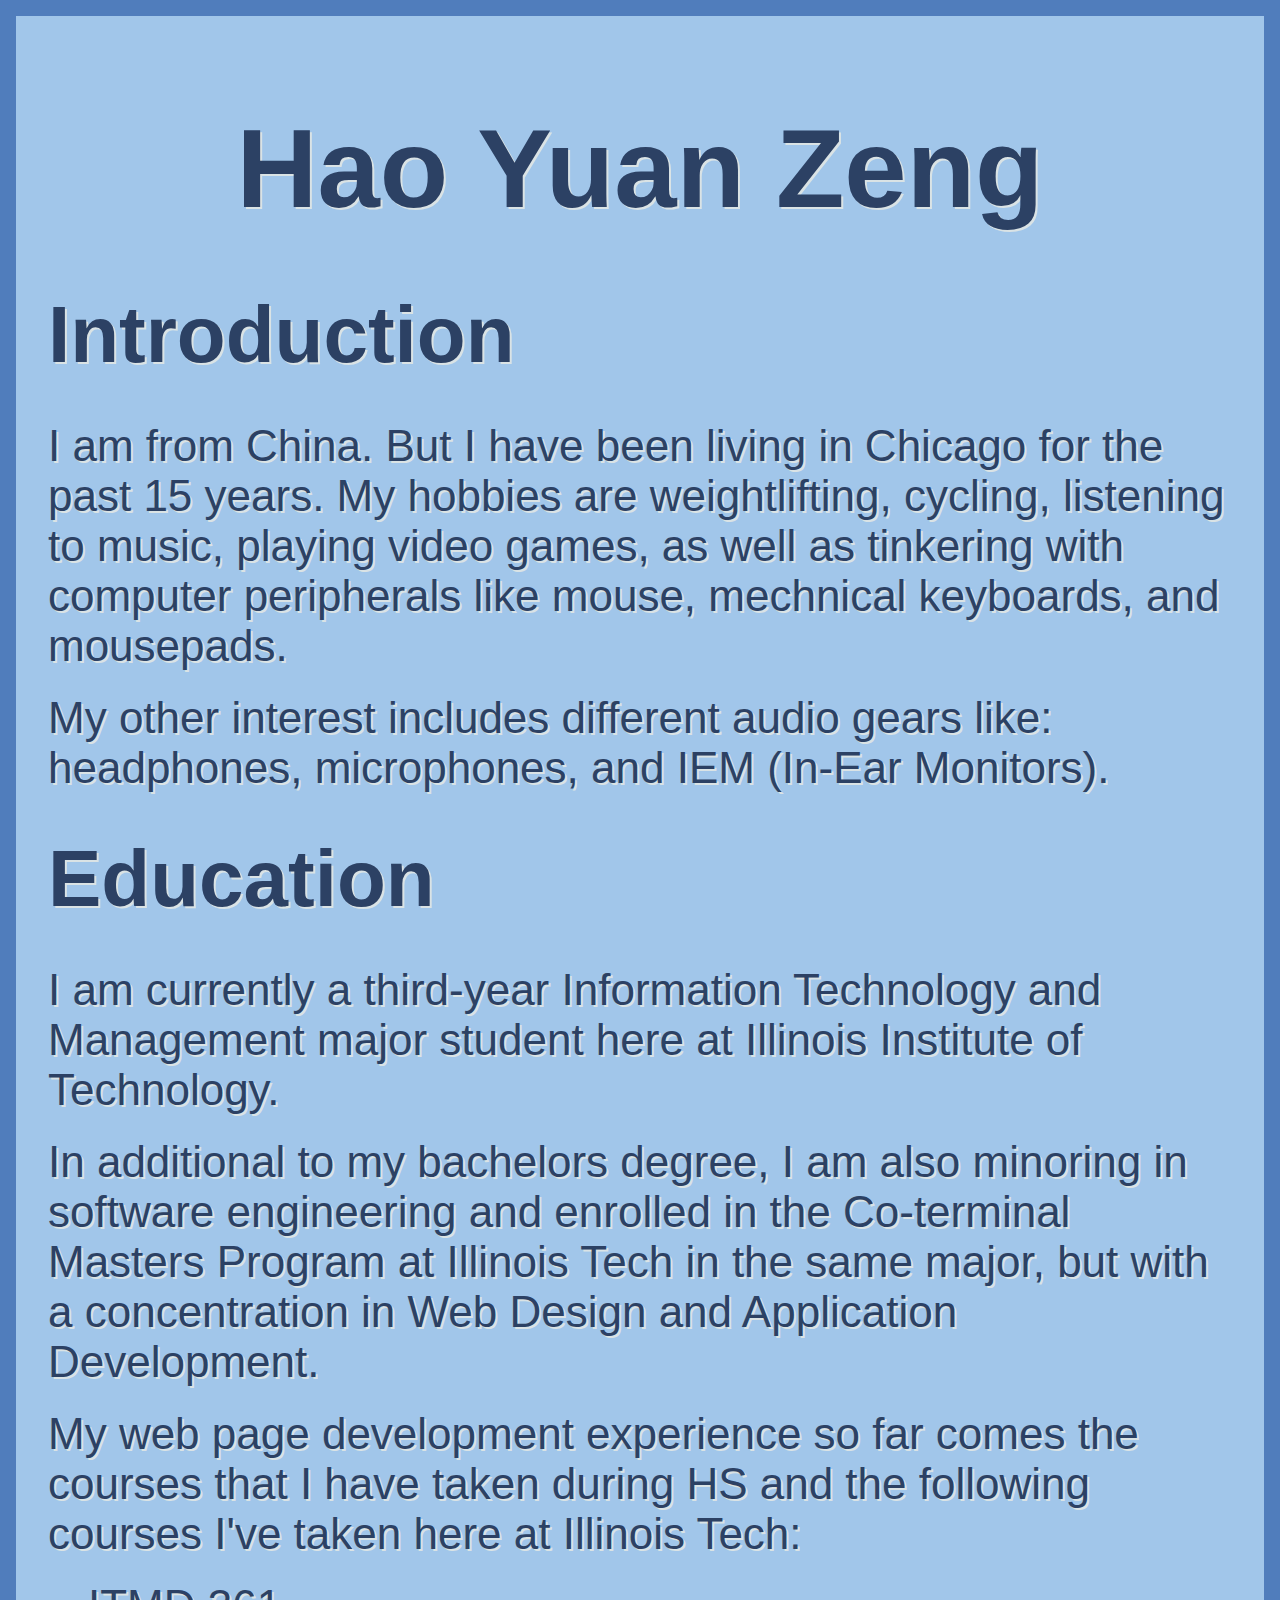
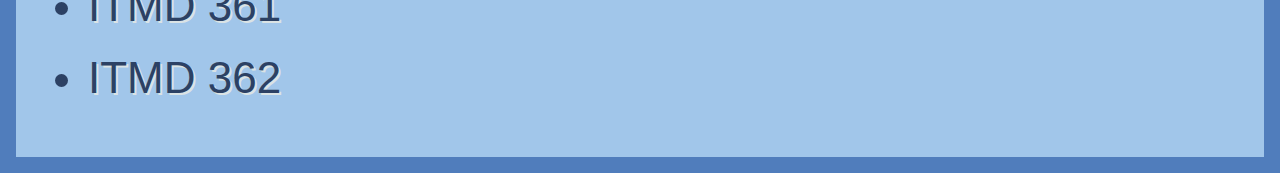
<file: Lab1/index.html>
<!DOCTYPE html>
<html lang="en">
  <head>
    <meta charset="UTF-8">
    <meta name="viewport" content="width=device-width, initial-scale=1.0">
    <title>ITMD 541 - Lab 1</title>
    <link rel="stylesheet" href="styles.css">
  </head>
  <body>
    <div class="box-container">
      <h1>Hao Yuan Zeng</h1>
      <section>
        <h2>Introduction</h2>
        <p>I am from China. But I have been living in Chicago for the past 15 years. My hobbies are weightlifting, cycling, listening to music, playing video games, as well as tinkering with computer peripherals like mouse, mechnical keyboards, and mousepads.</p>
        <p>My other interest includes different audio gears like: headphones, microphones, and IEM (In-Ear Monitors).</p>
      </section>
      <section>
        <h2>Education</h2>
        <p>I am currently a third-year Information Technology and Management major student here at Illinois Institute of Technology.</p>
        <p>In additional to my bachelors degree, I am also minoring in software engineering and enrolled in the Co-terminal Masters Program at Illinois Tech in the same major, but with a concentration in Web Design and Application Development.</p>
        <p>My web page development experience so far comes the courses that I have taken during HS and the following courses I've taken here at Illinois Tech:</p>
        <ul>
          <li>ITMD 361</li>
          <li>ITMD 362</li>
        </ul>
      </section>
    </div>
  </body>
</html>
</file>
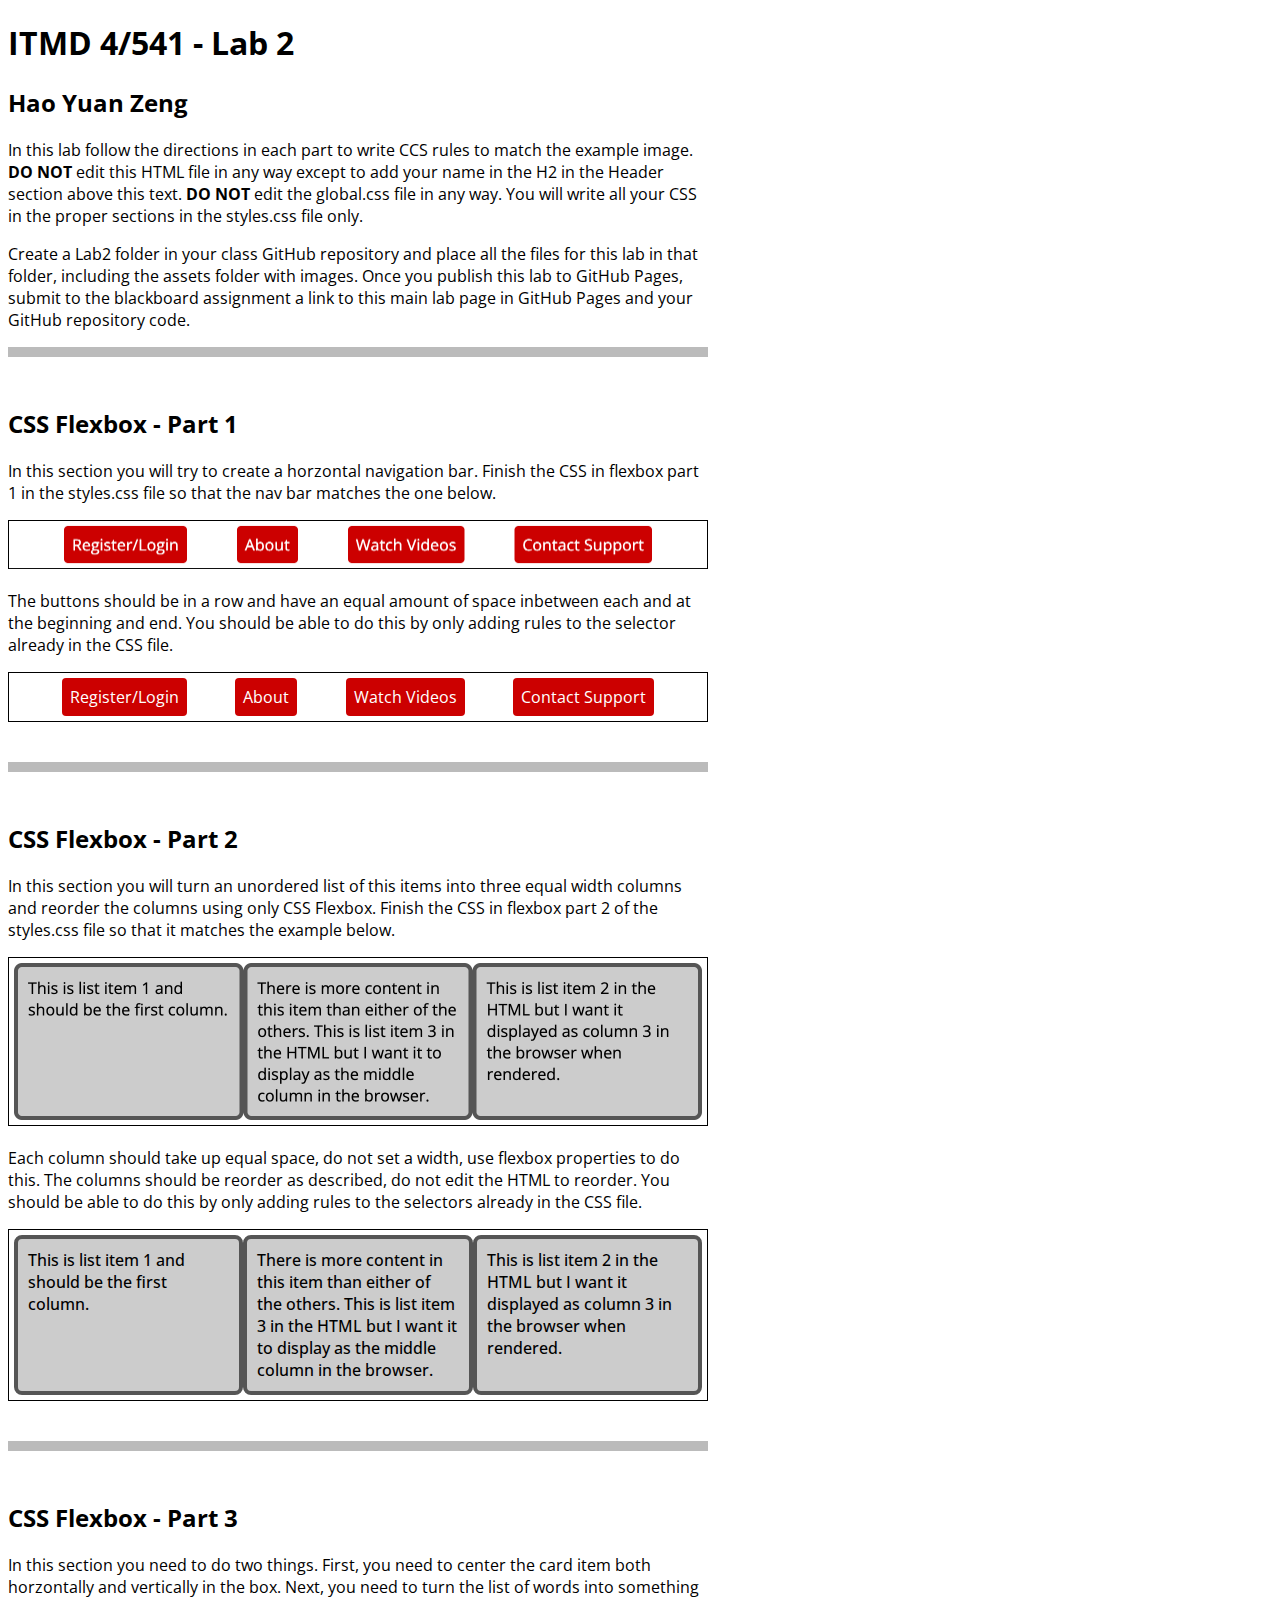
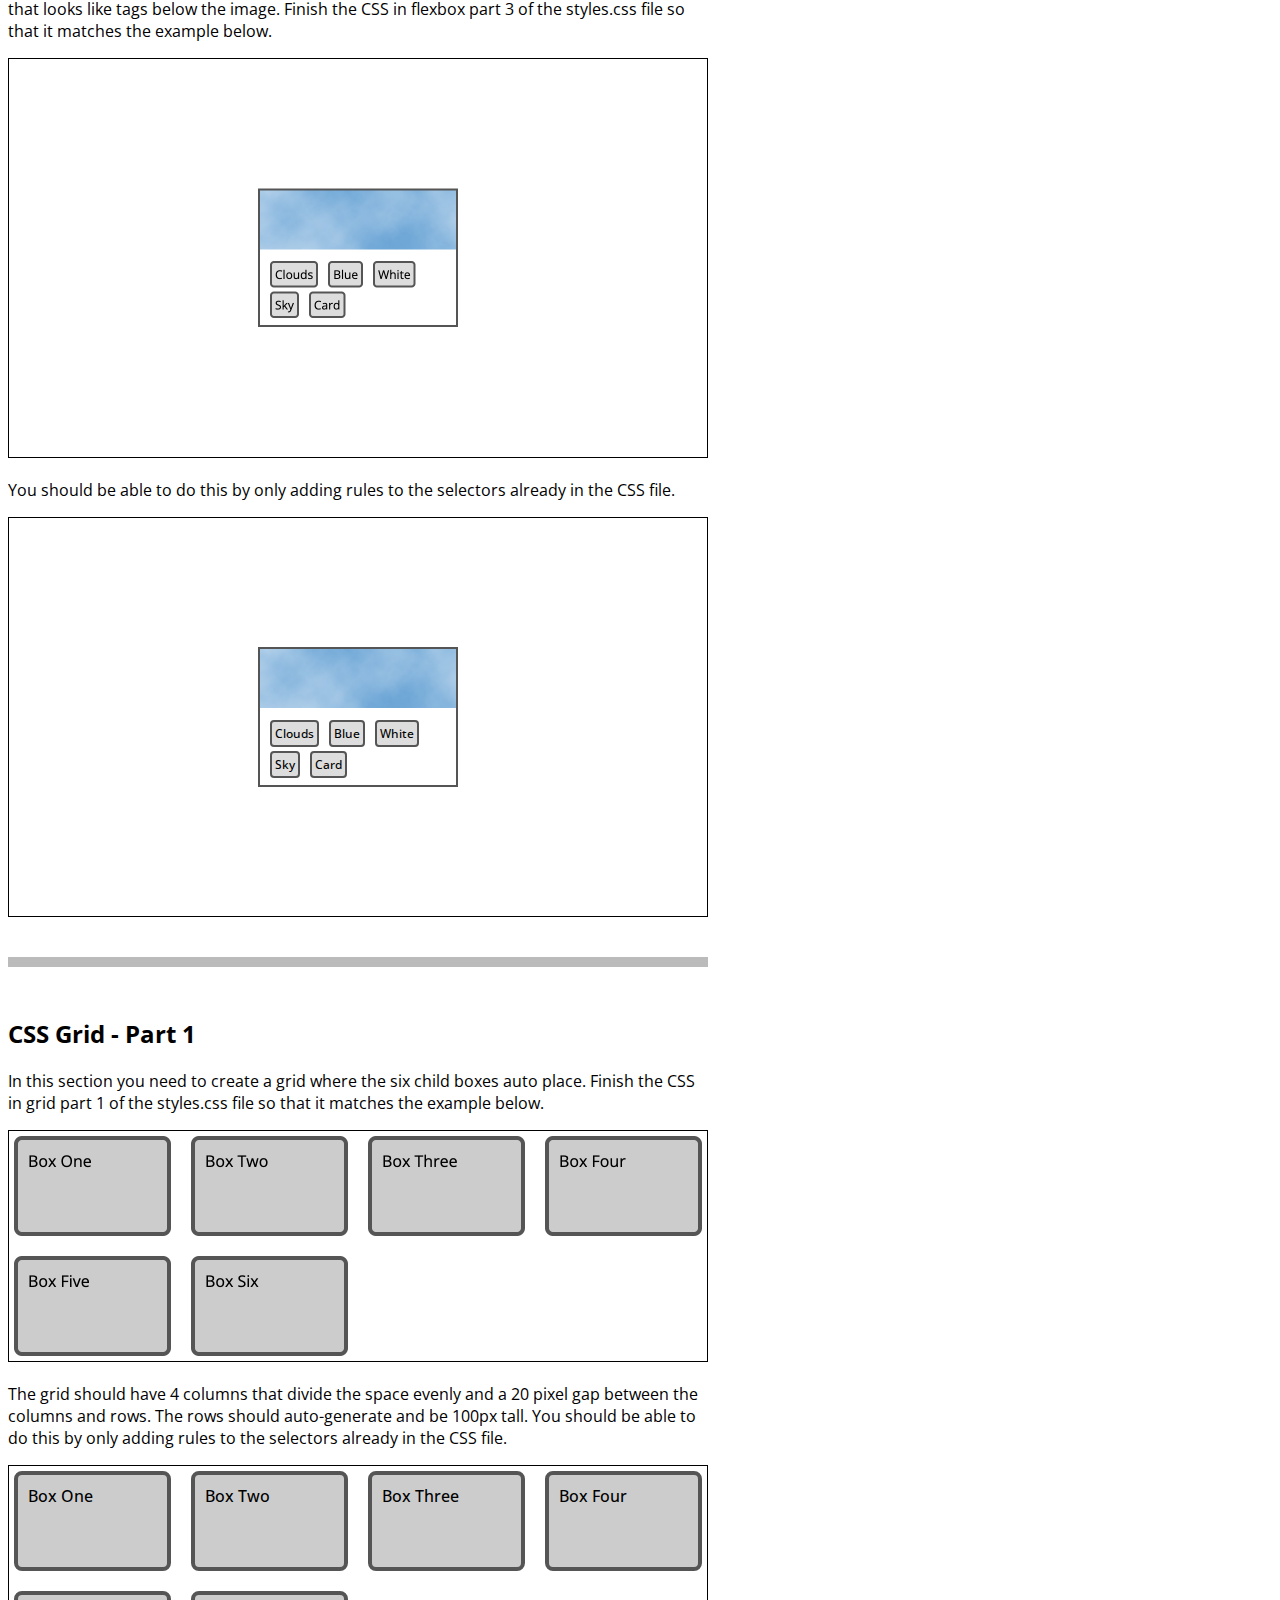
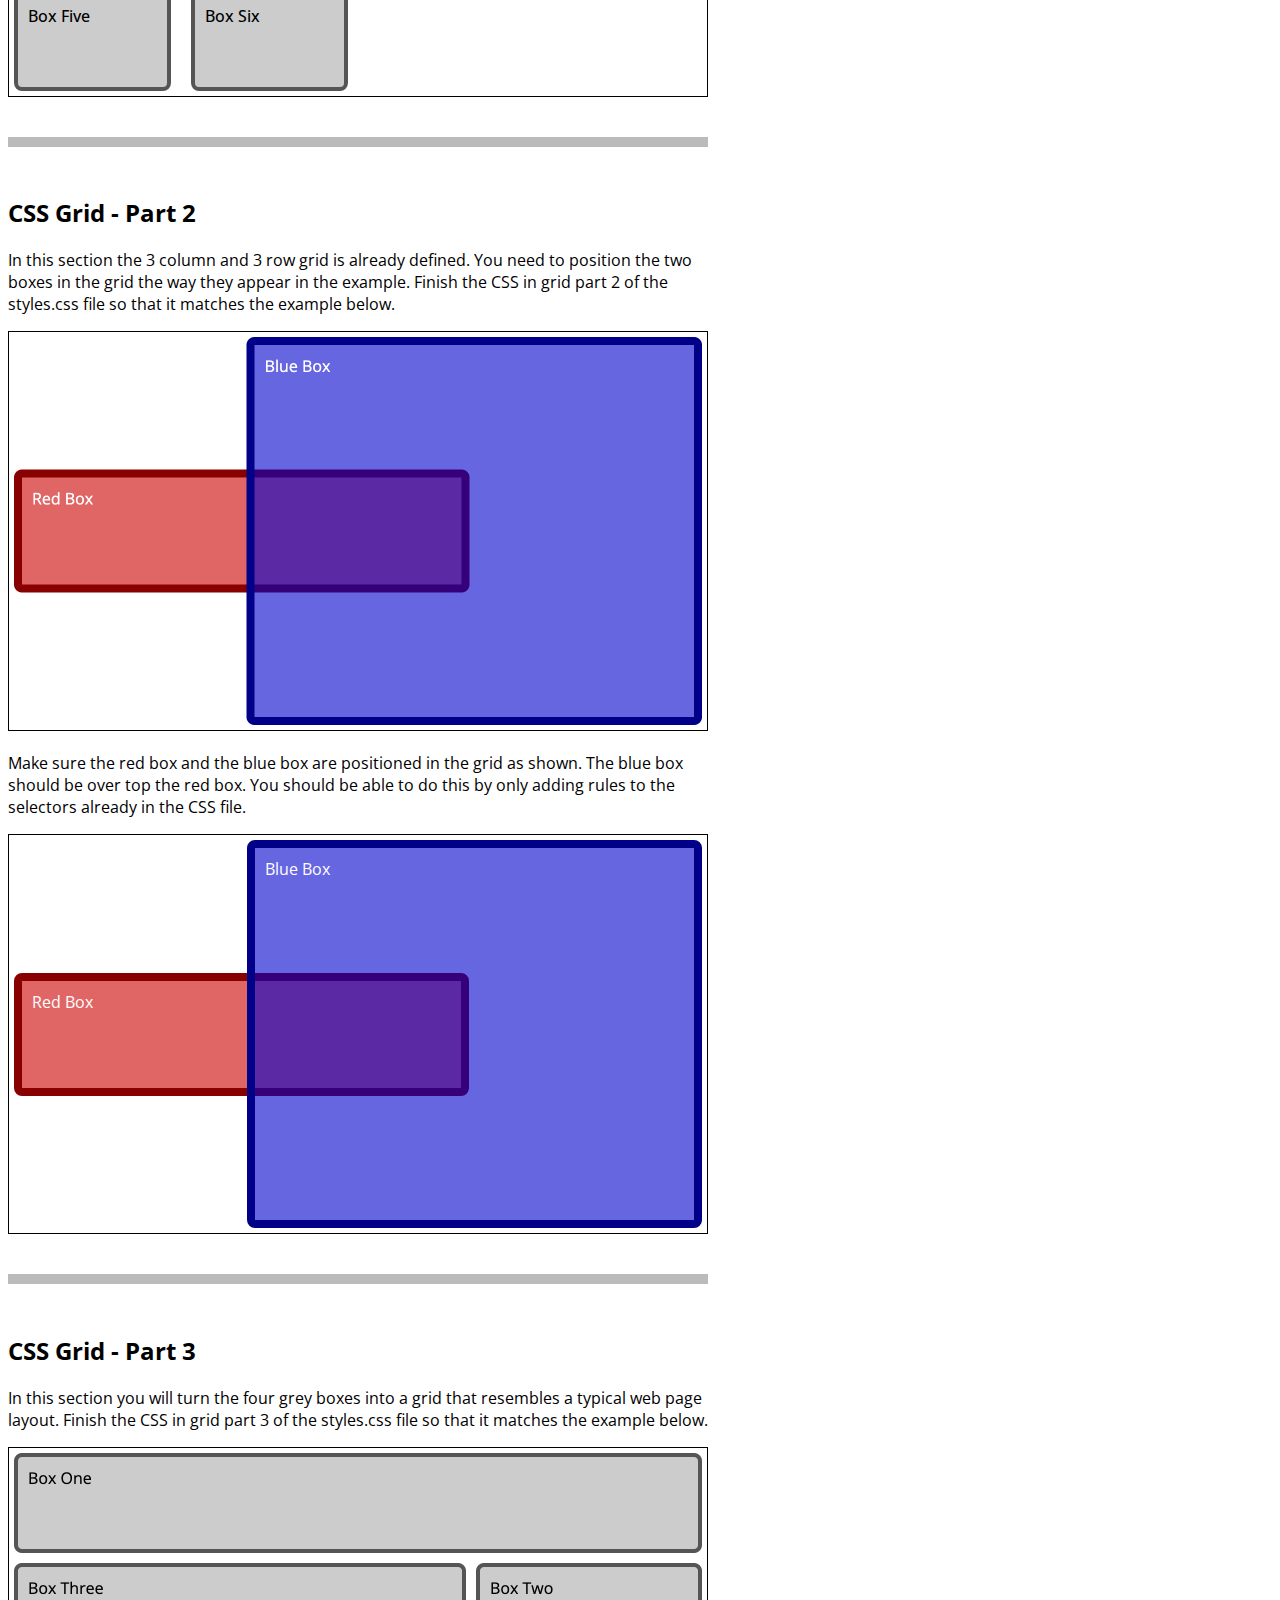
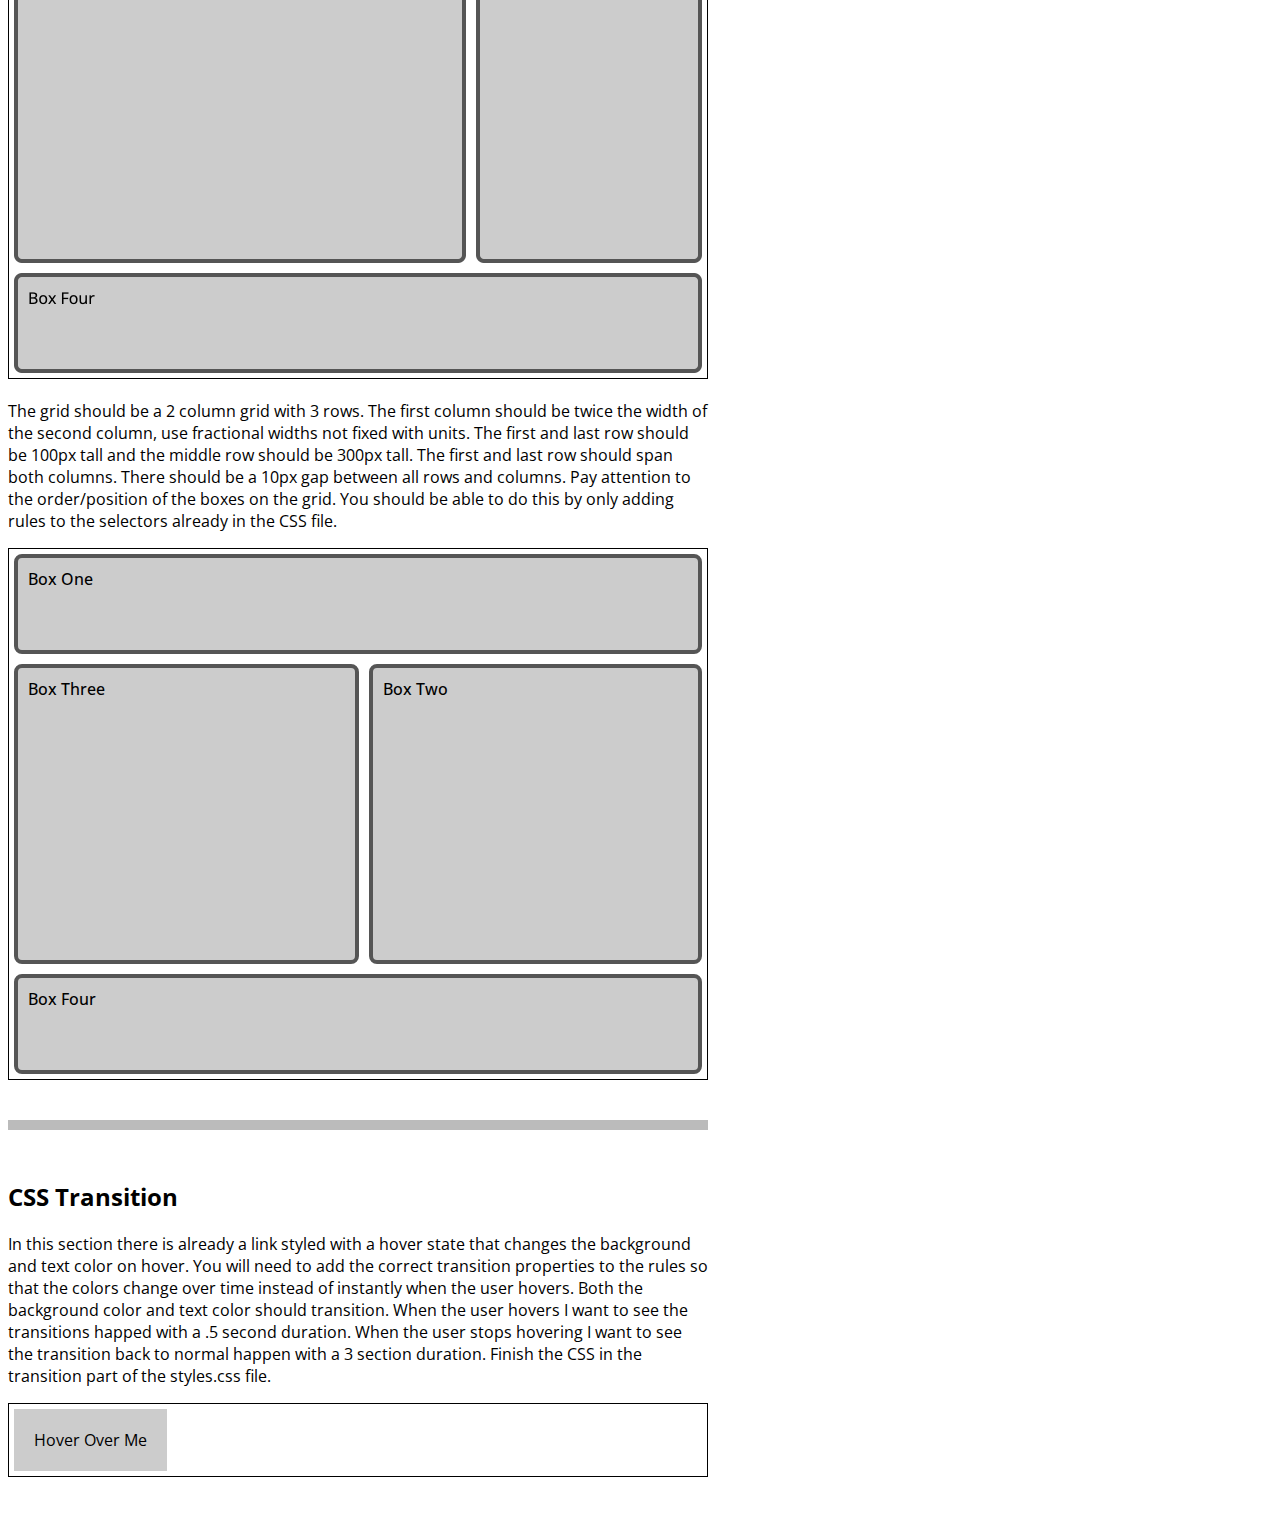
<file: Lab2/index.html>
<!DOCTYPE html>
<html lang="en">
<head>
  <meta charset="UTF-8">
  <meta http-equiv="X-UA-Compatible" content="IE=edge">
  <meta name="viewport" content="width=device-width, initial-scale=1.0">
  <title>ITMD 4/541 - Lab 2</title>
  <link rel="preconnect" href="https://fonts.googleapis.com">
  <link rel="preconnect" href="https://fonts.gstatic.com" crossorigin>
  <link href="https://fonts.googleapis.com/css2?family=Open+Sans:ital,wght@0,400;0,700;1,400&display=swap" rel="stylesheet">
  <link href="assets/global.css" rel="stylesheet">
  <link href="styles.css" rel="stylesheet">
</head>
<body>
  <header class="w700">
    <h1>ITMD 4/541 - Lab 2</h1>
    <h2>Hao Yuan Zeng</h2>
    <p>In this lab follow the directions in each part to write CCS rules to match the example image. <strong>DO NOT</strong> edit this HTML file in any way except to add your name in the H2 in the Header section above this text. <strong>DO NOT</strong> edit the global.css file in any way. You will write all your CSS in the proper sections in the styles.css file only.</p>
    <p>Create a Lab2 folder in your class GitHub repository and place all the files for this lab in that folder, including the assets folder with images. Once you publish this lab to GitHub Pages, submit to the blackboard assignment a link to this main lab page in GitHub Pages and your GitHub repository code.</p>
  </header>
  <section id="flex-section1" class="w700">
    <h2>CSS Flexbox - Part 1</h2>
    <p>In this section you will try to create a horzontal navigation bar. Finish the CSS in flexbox part 1 in the styles.css file so that the nav bar matches the one below.</p>
    <img src="assets/flex-p1.png" alt="flexbox part 1 example" width="700">
    <p>The buttons should be in a row and have an equal amount of space inbetween each and at the beginning and end. You should be able to do this by only adding rules to the selector already in the CSS file.</p>
    <div class="box">
      <nav>
        <ul>
          <li><a class="btn" href="#/register">Register/Login</a></li>
          <li><a class="btn" href="#/about">About</a></li>
          <li><a class="btn" href="#/videos">Watch Videos</a></li>
          <li><a class="btn" href="#/support">Contact Support</a></li>
        </ul>
      </nav>
    </div>
  </section>
  <section id="flex-section2" class="w700">
    <h2>CSS Flexbox - Part 2</h2>
    <p>In this section you will turn an unordered list of this items into three equal width columns and reorder the columns using only CSS Flexbox. Finish the CSS in flexbox part 2 of the styles.css file so that it matches the example below.</p>
    <img src="assets/flex-p2.png" alt="flexbox part 2 example" width="700">
    <p>Each column should take up equal space, do not set a width, use flexbox properties to do this. The columns should be reorder as described, do not edit the HTML to reorder. You should be able to do this by only adding rules to the selectors already in the CSS file.</p>
    <div class="box">
      <nav>
        <ul>
          <li class="greybox item1">This is list item 1 and should be the first column.</li>
          <li class="greybox item2">This is list item 2 in the HTML but I want it displayed as column 3 in the browser when rendered.</li>
          <li class="greybox item3">There is more content in this item than either of the others. This is list item 3 in the HTML but I want it to display as the middle column in the browser.</li>
        </ul>
      </nav>
    </div>
  </section>
  <section id="flex-section3" class="w700">
    <h2>CSS Flexbox - Part 3</h2>
    <p>In this section you need to do two things. First, you need to center the card item both horzontally and vertically in the box. Next, you need to turn the list of words into something that looks like tags below the image. Finish the CSS in flexbox part 3 of the styles.css file so that it matches the example below.</p>
    <img src="assets/flex-p3.png" alt="flexbox part 3 example" width="700">
    <p>You should be able to do this by only adding rules to the selectors already in the CSS file.</p>
    <div class="box h400">
      <div class="card">
        <img src="assets/clouds.jpg" alt="clouds" width="200">
        <div class="tags">
          <ul>
            <li>Clouds</li>
            <li>Blue</li>
            <li>White</li>
            <li>Sky</li>
            <li>Card</li>
          </ul>
        </div>
      </div>
    </div>
  </section>
  <section id="grid-section1" class="w700">
    <h2>CSS Grid - Part 1</h2>
    <p>In this section you need to create a grid where the six child boxes auto place. Finish the CSS in grid part 1 of the styles.css file so that it matches the example below.</p>
    <img src="assets/grid-p1.png" alt="grid part 1 example" width="700">
    <p>The grid should have 4 columns that divide the space evenly and a 20 pixel gap between the columns and rows. The rows should auto-generate and be 100px tall. You should be able to do this by only adding rules to the selectors already in the CSS file.</p>
    <div class="box">
      <div class="grid">
        <div class="greybox">Box One</div>
        <div class="greybox">Box Two</div>
        <div class="greybox">Box Three</div>
        <div class="greybox">Box Four</div>
        <div class="greybox">Box Five</div>
        <div class="greybox">Box Six</div>
      </div>
    </div>
    </div>
  </section>
  <section id="grid-section2" class="w700">
    <h2>CSS Grid - Part 2</h2>
    <p>In this section the 3 column and 3 row grid is already defined. You need to position the two boxes in the grid the way they appear in the example. Finish the CSS in grid part 2 of the styles.css file so that it matches the example below.</p>
    <img src="assets/grid-p2.png" alt="grid part 2 example" width="700">
    <p>Make sure the red box and the blue box are positioned in the grid as shown. The blue box should be over top the red box. You should be able to do this by only adding rules to the selectors already in the CSS file.</p>
    <div class="box h400">
      <div class="grid">
        <div class="gridboxblue">Blue Box</div>
        <div class="gridboxred">Red Box</div>
      </div>
    </div>
    </div>
  </section>
  <section id="grid-section3" class="w700">
    <h2>CSS Grid - Part 3</h2>
    <p>In this section you will turn the four grey boxes into a grid that resembles a typical web page layout. Finish the CSS in grid part 3 of the styles.css file so that it matches the example below.</p>
    <img src="assets/grid-p3.png" alt="grid part 3 example" width="700">
    <p>The grid should be a 2 column grid with 3 rows. The first column should be twice the width of the second column, use fractional widths not fixed with units. The first and last row should be 100px tall and the middle row should be 300px tall. The first and last row should span both columns. There should be a 10px gap between all rows and columns. Pay attention to the order/position of the boxes on the grid. You should be able to do this by only adding rules to the selectors already in the CSS file.</p>
    <div class="box">
      <div class="grid">
        <div class="greybox box1">Box One</div>
        <div class="greybox box2">Box Two</div>
        <div class="greybox box3">Box Three</div>
        <div class="greybox box4">Box Four</div>
      </div>
    </div>
    </div>
  </section>
  <section id="transition-section" class="w700">
    <h2>CSS Transition</h2>
    <p>In this section there is already a link styled with a hover state that changes the background and text color on hover. You will need to add the correct transition properties to the rules so that the colors change over time instead of instantly when the user hovers. Both the background color and text color should transition. When the user hovers I want to see the transitions happed with a .5 second duration. When the user stops hovering I want to see the transition back to normal happen with a 3 section duration. Finish the CSS in the transition part of the styles.css file.</p>
    <div class="box">
      <a href="#">Hover Over Me</a>
    </div>
    </div>
  </section>
</body>
</html>
</file>
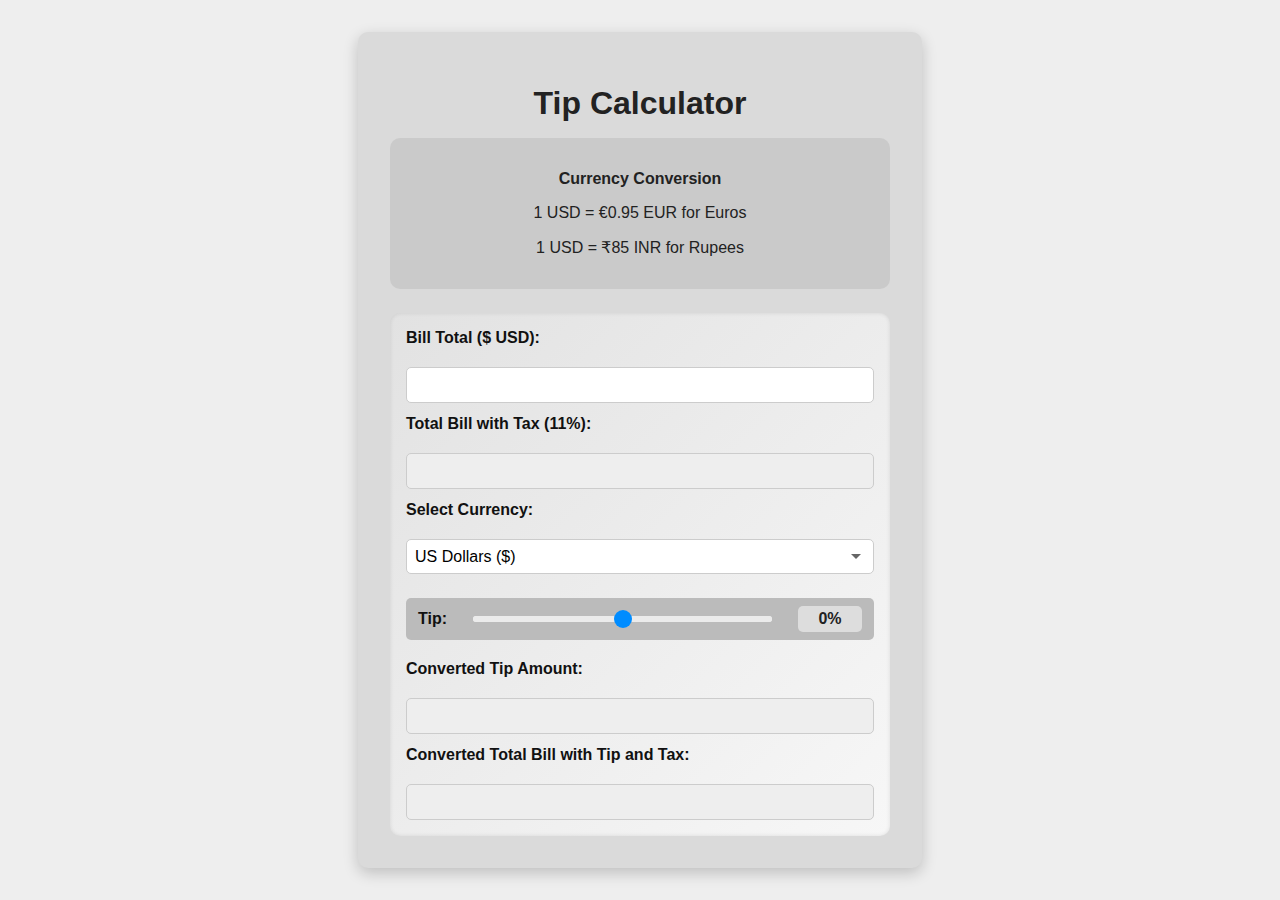
<file: Lab5/index.html>
<!DOCTYPE html>
<html lang="en">
  <head>
    <meta charset="UTF-8" />
    <meta name="viewport" content="width=device-width, initial-scale=1.0" />
    <title>Tip Calculator</title>
    <link rel="stylesheet" href="styles.css" />
  </head>
  <body>
    <main class="container">
      <h1>Tip Calculator</h1>
      <div id="conversion-info">
        <p>Currency Conversion</p>
        <p>1 USD = €0.95 EUR for Euros</p>
        <p>1 USD = ₹85 INR for Rupees</p>
      </div>
      <form>
        <label for="bill-total">Bill Total ($ USD): </label>
        <input type="text" id="bill-total" name="bill-total" />

        <label for="total-tax">Total Bill with Tax (11%):</label>
        <input type="text" id="total-tax" name="total-tax" disabled />

        <label for="currency">Select Currency:</label>
        <select id="currency" name="currency">
          <option value="usd">US Dollars ($)</option>
          <option value="eur">Euros (€)</option>
          <option value="inr">Indian Rupees (₹)</option>
        </select>
        <div class="tip-row">
          <label for="tip-slider">Tip:</label>
          <input type="range" id="tip-slider" name="tip-slider" min="0" max="100" />
          <span id="tip-value">0%</span>
        </div>

        <label for="converted-tip">Converted Tip Amount:</label>
        <input type="text" id="converted-tip" name="converted-tip" disabled />

        <label for="converted-total">Converted Total Bill with Tip and Tax:</label>
        <input type="text" id="converted-total" name="converted-total" disabled />
      </form>
    </main>
    <script src="script.js"></script>
  </body>
</html>
</file>
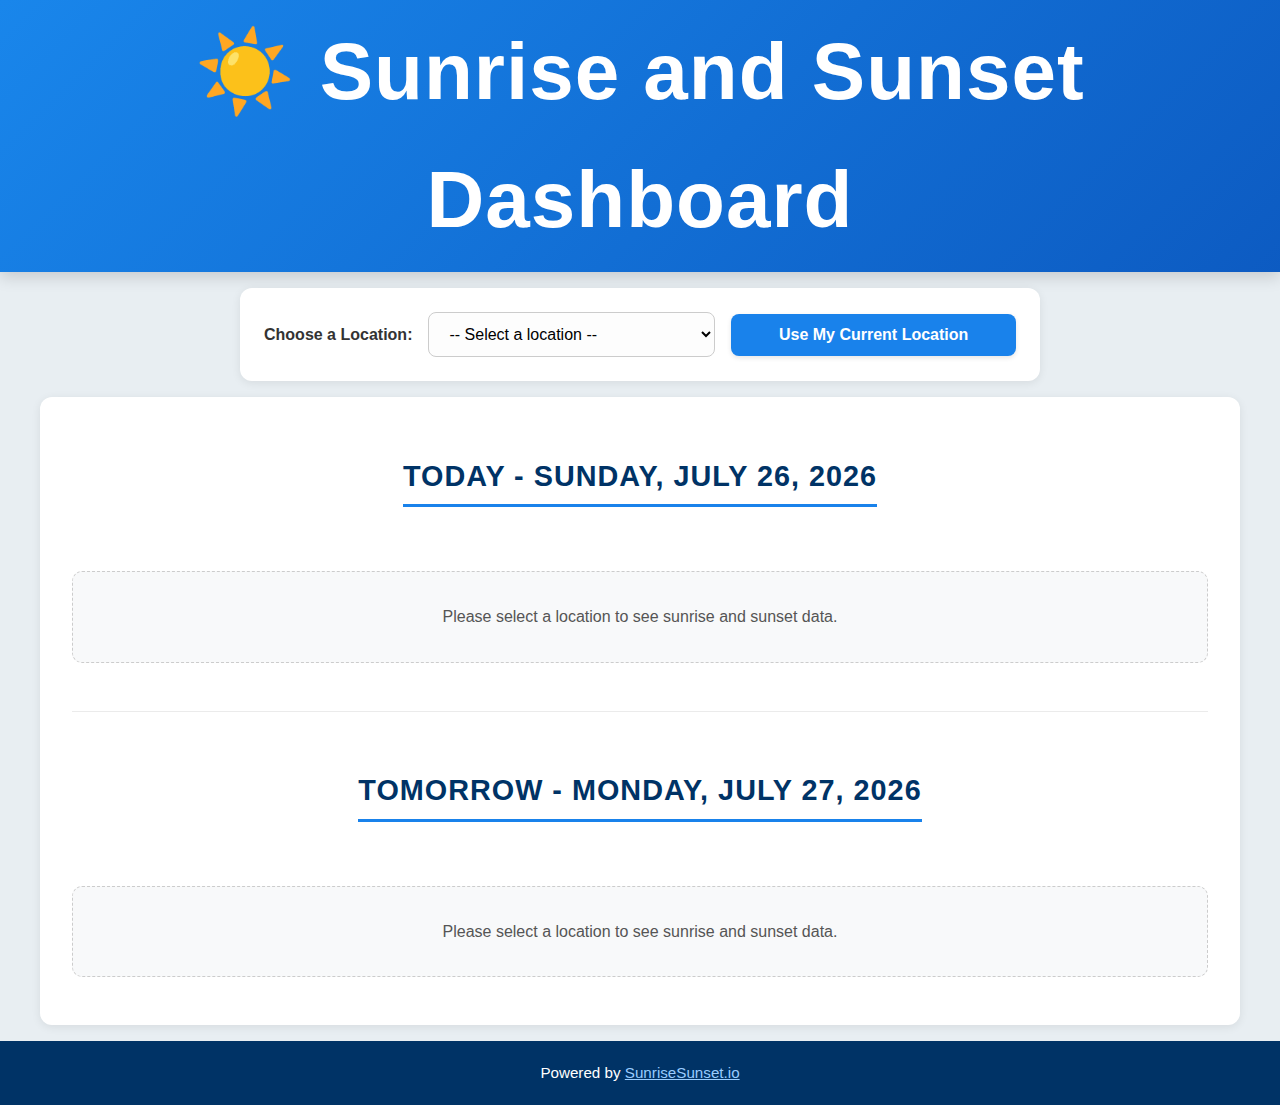
<file: Lab6/index.html>
<!DOCTYPE html>
<html lang="en">
  <head>
    <meta charset="UTF-8" />
    <meta name="viewport" content="width=device-width, initial-scale=1.0" />
    <title>Sunrise and Sunset Dashboard</title>
    <link rel="stylesheet" href="styles.css" />
  </head>
  <body>
    <header>
      <div class="header-container">
        <h1>☀️ Sunrise and Sunset Dashboard</h1>
      </div>
    </header>

    <main>
      <div class="main-container">
        <section class="control-container">
          <form id="locationForm">
            <label for="locationSelect">Choose a Location:</label>
            <select id="locationSelect" aria-label="Please choose a location">
              <option value="" selected disabled>-- Select a location --</option>
            </select>
            <button type="button" id="locationButton">Use My Current Location</button>
          </form>
        </section>

        <section id="error" class="hidden-container">
          <p role="alert">⚠️ Unable to fetch data. Please try again.</p>
        </section>

        <section id="results" class="section-container">
          <div class="day-section" id="todaySection">
            <h2>Today</h2>
            <div class="data-grid">
              <p class="placeholder-message">Please select a location to see sunrise and sunset data.</p>
            </div>
          </div>

          <div class="day-section" id="tomorrowSection">
            <h2>Tomorrow</h2>
            <div class="data-grid">
              <p class="placeholder-message">Please select a location to see sunrise and sunset data.</p>
            </div>
          </div>
        </section>
      </div>
    </main>

    <footer>
      <div class="footer-container">
        <p class="api-credit">
          Powered by
          <a href="https://sunrisesunset.io/api/" target="_blank" rel="noopener">SunriseSunset.io</a>
        </p>
      </div>
    </footer>

    <script src="script.js"></script>
  </body>
</html>
</file>
<file: Lab1/styles.css>
body {
  background-color: #507dbc;
  padding: 0em;
  margin: 0em;
  min-height: 100vh;
  justify-content: center;
}

.box-container {
  background-color: #a1c6ea;
  border: 1em solid #a1c6ea;
  margin: 1em;
  padding: 1em;
  width: auto;
  height: auto;
  word-wrap: break-word;
  word-break: break-word;
  overflow: auto;
  justify-content: center;
}

h1, h2, p, ul, li {
  color: #2c4164;
  text-shadow: 2px 2px#DAE3E5;
  margin: 0.5em 0;
}

h1 {
  font-family: 'Franklin Gothic Medium', 'Arial Narrow', Arial, sans-serif;
  text-align: center;
  font-size: 7em;
}

h2 {
  font-family: 'Franklin Gothic Medium', 'Arial Narrow', Arial, sans-serif;
  font-size: 5em;
}

p {
  font-family:'Gill Sans', 'Gill Sans MT', Calibri, 'Trebuchet MS', sans-serif;
  font-size: 2.75em;
}

li {
  font-family: 'Gill Sans', 'Gill Sans MT', Calibri, 'Trebuchet MS', sans-serif;
  font-size: 2.75em;
}
</file>
<file: Lab2/assets/global.css>
/* Global CSS - Do Not Edit */

* {
  box-sizing: border-box;
  font-family: 'Open Sans', sans-serif;
}

section {
  padding: 30px 0 40px;
  border-top: 10px solid #bbb;
}

.btn {
  background-color: #cc0000;
  padding: 8px;
  color: #fff;
  display: inline-block;
  text-decoration: none;
  border-radius: 4px;
  font-size: 1rem;
}

.box {
  border: 1px solid #000;
  padding: 5px;
}

img {
  max-width: 100%;
}

.w700 {
  width: 700px;
}

.h500 {
  height: 500px;
}

.h400 {
  height: 400px;
}

.greybox {
  background-color: #ccc;
  color: #000;
  padding: 10px;
  border: 4px solid #555;
  border-radius: 8px;
}

.gridboxblue {
  background-color:rgba(0,0,204,.6);
  color: #fff;
  padding: 10px;
  border: 8px solid #000088;
  border-radius: 8px;
}

.gridboxred {
  background-color: rgba(204,0,0,.6);
  color: #fff;
  padding: 10px;
  border: 8px solid #880000;
  border-radius: 8px;
}

.card {
  width: 200px;
  border: 2px solid #555;
}

.tags {
  padding: 5px;
}

.tags li {
  background-color: #ddd;
  color: #000;
  padding: 3px;
  border: 2px solid #555;
  border-radius: 4px;
  font-size: .75rem;
  margin: 2px 5px;
}

#grid-section2 .grid {
	display: grid;
	grid-template-columns: 1fr 1fr 1fr;
	grid-template-rows: 1fr 1fr 1fr;
	grid-gap: 10px;
  height: 100%;
}
</file>
<file: Lab2/styles.css>
/* Flexbox Part 1 */

#flex-section1 ul {
  display: flex;
  justify-content: space-evenly;
  list-style-type: none;
  padding: 0em;
  margin: 0em;
}

/* end Flexbox Part 1 */


/* Flexbox Part 2 */

#flex-section2 ul {
  display: flex;
  list-style-type: none;
  margin: 0em;
  padding: 0em;
}

#flex-section2 li {
  flex-basis: 100%;
}

#flex-section2 .item1 {
  font-weight: 500;
}

#flex-section2 .item2 {
  order: 3;
  font-weight: 500;
}

#flex-section2 .item3 {
  font-weight: 500;
}

/* end Flexbox Part 2 */


/* Flexbox Part 3 */

#flex-section3 .box {
  display: flex;
  justify-content: center;
  align-items: center;
}

#flex-section3 .tags ul {
  display: flex;
  flex-wrap: wrap;
  list-style-type: none;
  padding: 0em;
  margin: 0em;
  font-weight: 500;
}

/* end Flexbox Part 3 */


/* Grid Part 1 */

#grid-section1 .grid {
  display: grid;
  grid-template-columns: repeat(4, 1fr);
  grid-gap: 20px;
  grid-auto-rows: minmax(100px, auto);
  padding: 0em;
  margin: 0em;
  font-weight: 500;
}

/* end Grid Part 1 */


/* Grid Part 2 */

#grid-section2 .gridboxblue {
  grid-area: 1/2/4/4;
  z-index: 1;
}

#grid-section2 .gridboxred {
  grid-area: 2/1/3/3;
}

/* end Grid Part 2 */


/* Grid Part 3 */

#grid-section3 .grid {
  display: grid;
  grid-template-columns: 2fr, 1fr;
  grid-template-rows: 100px 300px 100px;
  grid-gap: 10px;
  font-weight: 500;
}

#grid-section3 .box1 {
  grid-column: 1 / span 2;
}

#grid-section3 .box2 {
  grid-column: 2;
}

#grid-section3 .box3 {
  grid-column: 1;
  grid-row: 2;
}

#grid-section3 .box4 {
  grid-column: 1 / span 2;
}

/* end Grid Part 3 */


/* Transition Part */

#transition-section .box a {
  display: inline-block;
  background-color: #ccc;
  color: #000;
  padding: 20px;
  text-decoration: none;
  transition: color 3s, background-color 3s;
}

#transition-section .box a:hover {
  background-color: #cc0000;
  color: #fff;
  transition: color 0.5s, background-color 0.5s;
}

/* end Transition Part */
</file>
<file: Lab5/styles.css>
body {
  margin: 0;
  font-family: 'Segoe UI', sans-serif;
  background-color: #eeeeee;
  display: flex;
  justify-content: center;
  align-items: center;
  min-height: 100vh;
}

.container {
  background-color: #dadada;
  padding: 2rem;
  border-radius: 10px;
  width: 100%;
  max-width: 500px;
  box-shadow: 0 5px 15px rgba(0, 0, 0, 0.2);
  transition: box-shadow 0.3s ease;
}

.container:hover {
  box-shadow: 0 12px 30px rgba(0, 0, 0, 0.3);
}

h1 {
  text-align: center;
  color: #222222;
  margin-bottom: 1rem;
}

#conversion-info {
  background-color: #cacaca;
  padding: 1rem;
  border-radius: 10px;
  text-align: center;
  margin-bottom: 1.5rem;
  color: #222222;
}

#conversion-info p:first-child {
  font-weight: bold;
  font-size: 1.0rem;
  margin-bottom: 0.5rem;
}

form {
  display: flex;
  flex-direction: column;
  gap: 0.75rem;
  background: linear-gradient(135deg, #e2e2e2, #f7f7f7);
  padding: 1rem;
  border-radius: 10px;
  box-shadow: inset 0 0 4px rgba(0, 0, 0, 0.1);
}

label {
  font-weight: 600;
  color: #111111;
  margin-bottom: 0.5rem;
}

input[type="text"],
select {
  padding: 0.5rem;
  font-size: 1rem;
  border: 1px solid #cccccc;
  border-radius: 5px;
  transition: all 0.2s ease-in-out;
}

input[type="text"]:not(:disabled):hover,
select:hover {
  border-color: #888;
  background-color: #fefefe;
}

input[type="text"]:not(:disabled):focus,
select:focus {
  border-color: #008cff;
  outline: 2px solid #aad7ff;
  background-color: #ffffff;
}

select {
  background-color: #ffffff;
  border: 1px solid #cccccc;
  appearance: none;
  background-image: url("data:image/svg+xml;charset=US-ASCII,%3Csvg%20xmlns='http://www.w3.org/2000/svg'%20width='10'%20height='5'%3E%3Cpath%20fill='%23666'%20d='M0,0l5,5l5-5'/%3E%3C/svg%3E");
  background-repeat: no-repeat;
  background-position: right 0.75rem center;
  background-size: 10px 5px;
  padding-right: 2rem;
}

input[type="text"]:disabled {
  background-color: #eeeeee;
  color: #333333;
  font-weight: 600;
}

input[type="range"] {
  width: 100%;
  transition: background 0.3s ease;
}

input[type="range"]::-webkit-slider-thumb:hover {
  box-shadow: 0 0 8px rgba(0, 140, 255, 0.5);
  transform: scale(1.1);
  transition: all 0.2s ease-in-out;
}

input[type="range"]::-webkit-slider-thumb:focus {
  outline: 2px solid #aad7ff;
  outline-offset: 2px;
}

input[type="range"]::-moz-range-thumb:hover {
  box-shadow: 0 0 8px rgba(0, 140, 255, 0.5);
  transform: scale(1.1);
}

.tip-row {
  background-color: #bbbbbb;
  padding: 0.5rem 0.75rem;
  border-radius: 5px;
  display: flex;
  align-items: center;
  justify-content: space-between;
  gap: 1.5rem;
  margin-top: 0.75rem;
  margin-bottom: 0.5em;
  transition: background-color 0.2s ease;
}

.tip-row:hover {
  background-color: #c8c8c8;
}

.tip-row label {
  margin: 0;
  font-weight: 600;
  flex-shrink: 0;
}

.tip-row input[type="range"] {
  flex-grow: 1;
  appearance: none;
  height: 6px;
  background: #ebebeb;
  border-radius: 5px;
  outline: none;
}

#tip-value {
  min-width: 3rem;
  text-align: center;
  font-weight: 600;
  color: #222222;
  background-color: #dddddd;
  padding: 0.25rem 0.5rem;
  border-radius: 5px;
  font-size: 1rem;
}

input[type="range"]::-webkit-slider-runnable-track {
  height: 6px;
  background: linear-gradient(
    to right,
    #008cff 0%,
    #008cff var(--val, 0%),
    #ebebeb var(--val, 0%),
    #ebebeb 100%
  );
  border-radius: 5px;
}

input[type="range"]::-webkit-slider-thumb {
  -webkit-appearance: none;
  height: 18px;
  width: 18px;
  border-radius: 50%;
  background-color: #008cff;
  margin-top: -6px;
  cursor: pointer;
}

@media screen and (max-width: 600px) {
  .container {
    padding: 1.25rem;
  }

  label,
  #conversion-info p {
    font-size: 1rem;
  }

  input,
  select {
    font-size: 1rem;
  }

  #tip-value {
    font-size: 1rem;
  }
}
</file>
<file: Lab6/styles.css>
/* Reset and global styles */
*, *::before, *::after {
  box-sizing: border-box;
}

html {
  height: 100%;
  margin: 0;
  padding: 0;
}

body {
  display: flex;
  flex-direction: column;
  min-height: 100%;
  margin: 0;
  padding: 0;
  font-family: 'Segoe UI', Arial, sans-serif;
  background-color: #e8eef2;
  color: #333333;
  line-height: 1.6;
  overflow-x: hidden;
}

main {
  flex: 1;
  width: 100%;
  padding: 0;
}

.main-container {
  display: flex;
  flex-direction: column;
  align-items: center;
  width: 100%;
  max-width: 1200px;
  margin: 0 auto;
  padding: 0;
}

/* Header styles */
header {
  width: 100%;
}

.header-container {
  width: 100%;
  background-color: #003366;
  color: white;
  padding: 0.5rem 0.5rem;
  text-align: center;
  font-size: 2.5rem;
  font-weight: bold;
  letter-spacing: 1px;
  box-shadow: 0 5px 15px rgba(0, 0, 0, 0.15);
  background: linear-gradient(-45deg, #001366, #003099, #1986eb);
  background-size: 400% 400%;
  animation: gradientShift 15s ease infinite;
}

.header-container h1 {
  margin: 0;
}

@keyframes gradientShift {
  0% { background-position: 0% 50%; }
  50% { background-position: 100% 50%; }
  100% { background-position: 0% 50%; }
}

/* Control styles */
.control-container {
  padding: 1.5rem;
  background-color: white;
  margin-top: 1rem;
  width: 100%;
  max-width: 1200px;
  border-radius: 12px;
  box-shadow: 0 2px 10px rgba(0, 0, 0, 0.08);
  transition: all 0.3s ease;
}

.control-container:hover {
  box-shadow: 0 5px 15px rgba(0, 0, 0, 0.15);
}

#locationForm {
  display: flex;
  flex-wrap: wrap;
  gap: 1rem;
  justify-content: center;
  align-items: center;
  width: 100%;
  font-weight: bold;
}

#locationSelect {
  padding: 0.75rem 1rem;
  font-size: 1rem;
  min-width: 250px;
  border: 1px solid #ccc;
  border-radius: 8px;
  background-color: #fdfdfd;
  cursor: pointer;
  transition: all 0.2s ease;
  flex: 1;
}

#locationButton {
  padding: 0.75rem 1rem;
  font-size: 1rem;
  border: none;
  border-radius: 8px;
  background-color: #1982eb;
  color: white;
  cursor: pointer;
  transition: all 0.2s ease;
  flex: 1;
  font-weight: 600;
  min-width: 220px;
  box-shadow: 0 2px 5px rgba(0, 0, 0, 0.1);
}

#locationSelect:hover,
#locationSelect:focus {
  border-color: #1982eb;
  box-shadow: 0 0 0 2px rgba(25, 130, 235, 0.1);
}

#locationButton:hover {
  background-color: #0066cc;
  transform: translateY(-2px);
  box-shadow: 0 4px 8px rgba(0, 0, 0, 0.15);
}

#locationButton:active {
  transform: translateY(1px);
}

/* API Result Grid Container styles */
.section-container {
  padding: 2rem;
  width: 100%;
  max-width: 1000px;
  margin-top: 1rem;
  background-color: white;
  border-radius: 12px;
  box-shadow: 0 2px 10px rgba(0, 0, 0, 0.08);
}

.day-section {
  text-align: center;
}

.day-section h2 {
  font-size: 1.8rem;
  text-transform: uppercase;
  letter-spacing: 1px;
  margin-bottom: 1.5rem;
  color: #003366;
  position: relative;
  padding-bottom: 0.5rem;
  display: inline-block;
}

.day-section h2::after {
  content: '';
  position: absolute;
  bottom: 0;
  left: 0;
  width: 100%;
  height: 3px;
  background-color: #1982eb;
}

.day-section:not(:last-child) {
  border-bottom: 1px solid rgba(0,0,0,0.08);
  padding-bottom: 2rem;
  margin-bottom: 2rem;
}

.data-grid {
  display: grid;
  grid-template-columns: repeat(auto-fit, minmax(200px, 1fr));
  gap: 1.25rem;
  margin-top: 1.5rem;
}

.placeholder-message, .loading-message {
  grid-column: 1 / -1; 
  text-align: center;
  padding: 2rem;
  color: #6c757d;
  font-size: 1.1rem;
  background-color: #f8f9fa;
  border-radius: 10px;
  border: 1px dashed #ccc;
}

.loading-message {
  background-color: #e9f5ff;
  border: 1px solid #b3d7ff;
  color: #004085;
}

.loading-message::after {
  content: '...';
  animation: loadingDots 1.5s infinite;
}

@keyframes loadingDots {
  0% { content: '.'; }
  33% { content: '..'; }
  66% { content: '...'; }
}

.data-card {
  background-color: #f8f9fa;
  border: 1px solid #e0e0e0;
  padding: 1.25rem;
  border-radius: 10px;
  box-shadow: 0 2px 5px rgba(0, 0, 0, 0.03);
  text-align: center;
  opacity: 0;
  transform: translateY(10px);
  animation: fadeIn 0.4s ease forwards;
  transition: all 0.3s ease;
}

.data-card:nth-child(odd) {
  animation-delay: 0.1s;
}

.data-card:nth-child(even) {
  animation-delay: 0.2s;
}

@keyframes fadeIn {
  to {
    opacity: 1;
    transform: translateY(0);
  }
}

.data-card h3 {
  margin: 0 0 1rem;
  font-size: 1.1rem;
  color: #003366;
  display: flex;
  align-items: center;
  justify-content: center;
  gap: 0.5rem;
}

.data-card p {
  margin: 0;
  font-size: 1.25rem;
  color: #333333;
  font-weight: 600;
}

.data-card:hover {
  background-color: #ffffff;
  transform: translateY(-4px);
  box-shadow: 0 4px 15px rgba(25, 130, 235, 0.25);
}

.data-card:active {
  transform: translateY(1px);
  box-shadow: 0 2px 5px rgba(0, 0, 0, 0.05);
}

.hidden-container {
  display: none;
}

#error {
  background-color: #ffe5e5;
  color: #b30000;
  padding: 1rem;
  margin: 1rem auto;
  max-width: 700px;
  text-align: center;
  border: 1px solid #ffcccc;
  border-radius: 8px;
  font-weight: bold;
  font-size: 1rem;
  box-shadow: 0 2px 5px rgba(0, 0, 0, 0.05);
  transition: all 0.3s ease-in-out;
  opacity: 0;
}

#error:not(.hidden-container) {
  opacity: 1;
  animation: shake 0.5s ease-in-out;
}

@keyframes shake {
  0%, 100% { transform: translateX(0); }
  10%, 30%, 50%, 70%, 90% { transform: translateX(-5px); }
  20%, 40%, 60%, 80% { transform: translateX(5px); }
}

.data-grid p {
  text-align: center;
  font-size: 1rem;
  color: #555;
}

/* Footer */
footer {
  margin-top: auto;
  width: 100%;
}

.footer-container {
  margin-top: 1rem;
  width: 100%;
  background-color: #003366;
  color: white;
  padding: 1rem 1.5rem;
  display: flex;
  flex-wrap: wrap;
  justify-content: space-between;
  align-items: center;
  font-size: 0.95rem;
  text-align: center;
}

.footer-container p {
  flex: 1 1 100%;
  margin: 0.25rem 0;
}

.api-credit a {
  color: #99ccff;
  text-decoration: underline;
  transition: color 0.2s ease;
}

.api-credit a:hover {
  color: #ffffff;
}

/* Media queries */
@media (max-width: 768px) {
  .header-container {
    padding: 1.5rem 1rem;
    font-size: 1.5rem;
  }
  
  .control-container {
    padding: 1.25rem;
  }
  
  #locationForm {
    flex-direction: column;
  }
  
  #locationSelect, 
  #locationButton {
    width: 100%;
    min-width: unset;
  }
  
  .section-container {
    padding: 1.5rem;
  }
  
  .data-grid {
    grid-template-columns: repeat(auto-fit, minmax(150px, 1fr));
    gap: 1rem;
  }
}

@media (max-width: 480px) {
  .data-grid {
    grid-template-columns: 1fr 1fr;
  }
  
  .data-card {
    padding: 1rem;
  }
  
  .data-card h3 {
    font-size: 0.9rem;
    margin-bottom: 0.5rem;
  }
  
  .data-card p {
    font-size: 1rem;
  }
  
  .day-section h2 {
    font-size: 1.5rem;
  }
}

@media (max-width: 360px) {
  .data-grid {
    grid-template-columns: 1fr;
  }
}

@media (min-width: 1024px) {
  .section-container {
    max-width: 1200px;
  }
  
  .control-container {
    max-width: 800px;
  }
}

@media (min-width: 1440px) {
  .section-container {
    max-width: 1400px;
  }
  
  .data-grid {
    gap: 1.5rem;
  }
  
  .data-card {
    padding: 1.5rem;
  }
}
</file>
